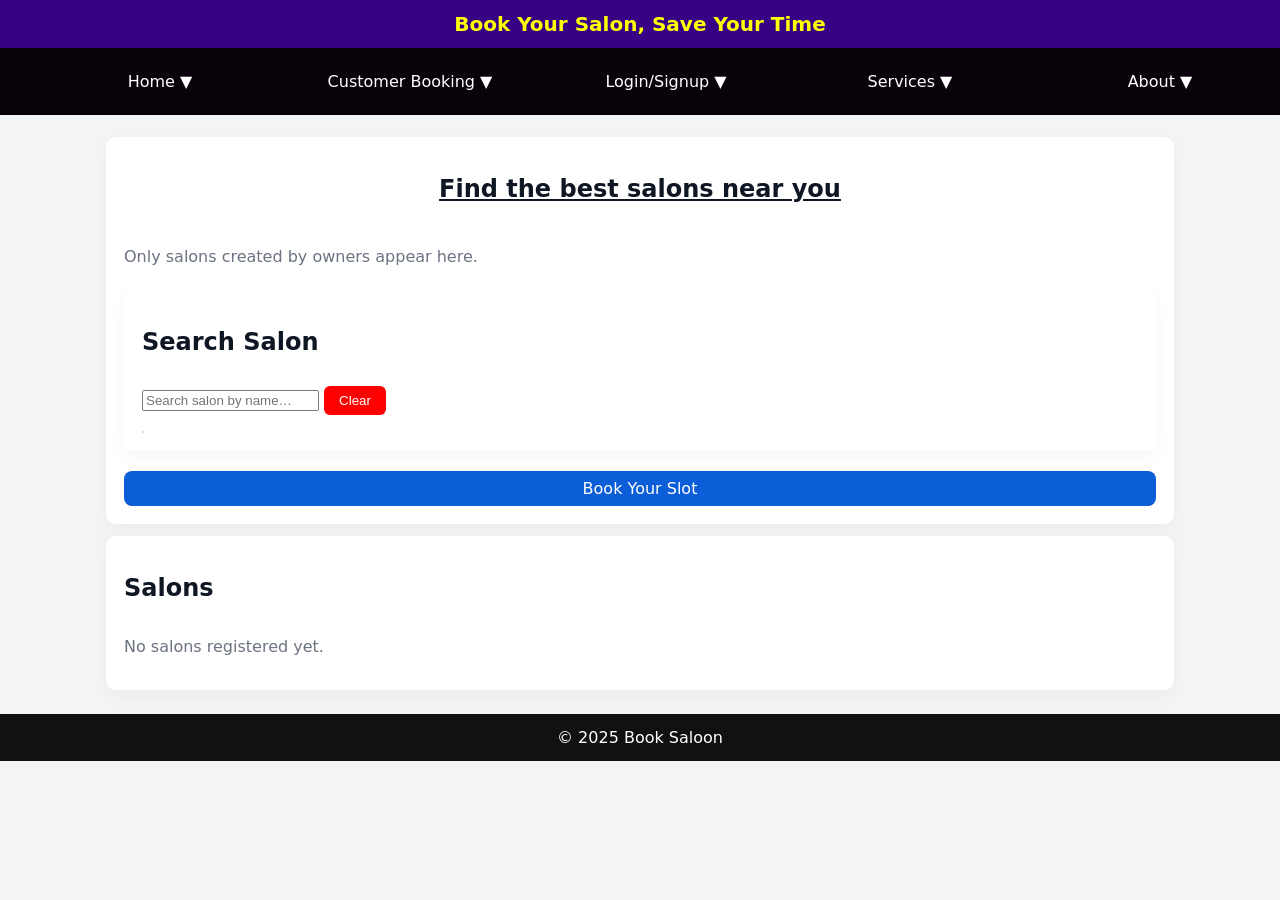
<file: index.html>
<!doctype html>
<html lang="en">
<head>
<meta charset="utf-8" />
<meta name="viewport" content="width=device-width,initial-scale=1" />
<title>Book Saloon - Home</title>
<link rel="stylesheet" href="style.css" />
</head>
<body>
<div class="topbar-title">
      <span style="color: yellow; font-size: 20px; font-weight: 600;">
        Book Your Salon, Save Your Time
      </span>
  </div>

  <header class="topbar">
  <!-- NAVIGATION MENU -->
  <nav class="nav">
    <div class="nav-item dropdown">
      <span>Home ▼</span>
      <div class="dropdown-menu">
        <a href="index.html">Home</a>
        <a href="offers.html">Offers</a>
      </div>
    </div>

    <div class="nav-item dropdown">
      <span>Customer Booking ▼</span>
      <div class="dropdown-menu">
        <a href="customer.html">Book Your Slot</a>
        <a href="history.html">Appointments</a>
      </div>
    </div>

    <!-- OWNER -->
    <div class="nav-item dropdown">
      <a><span>Login/Signup ▼</span></a>
      <div class="dropdown-menu">

        <!-- NEW: ADMIN LOGIN -->
        <a href="admin-login.html">Admin Login</a>

        <!-- SALON OWNER LOGIN -->
        <a href="signin.html">Already registered Salon</a>

        <!-- NEW OWNER SIGNUP -->
        <a href="signup.html">Create New Salon Account</a>
      </div>
    </div>

    <div class="nav-item dropdown">
      <span>Services ▼</span>
      <div class="dropdown-menu">
        <a href="services.html">All Services</a>
        <div >Haircut</div>
        <div >Beard Trim</div>
        <div >Hair Color</div>
        <div>Head Massage</div>
        <div >Facial Threading</div>
      </div>
    </div>

    <div class="nav-item dropdown">
      <span>About ▼</span>
      <div class="dropdown-menu">
        <a href="about.html">About Us</a>
      </div>
    </div>

  </nav>
</header>

<main class="container">
  <!-- ⚠️⚠️⚠️⚠️⚠️⚠️⚠️⚠️ ADDED SEARCH BAR -->
   
<section class="hero card">
<h1 style="text-align: center;"><u>Find the best salons near you</u></h1>
<p class="muted">Only salons created by owners appear here.</p>
<section class="card">
  <h2>Search Salon</h2>

  <div class="search-row">
    <input 
      type="text" 
      id="salonSearchBox" 
      placeholder="Search salon by name…" 
      class="input"
      oninput="filterSalonSearch()"
    >

    <button id="clearSearchBtn" class="clear-btn">Clear</button>
</div>
<!-- LIVE DROPDOWN RESULTS -->
<div  class="dropdown-search-list"></div>

<!-- DROPDOWN SUGGESTIONS -->
<ul id="searchDropdown" class="search-dropdown"></ul>

  <!-- RECENT SEARCHES -->
  <div id="recentBox" class="recent-box">
    <span class="recent-header">
      <button id="clearRecentBtn" class="clear-btn">Clear</button>
    </span>
    <div id="recentList"></div>
  </div>
  <div id="salonSearchResults" class="search-results"></div>
</section>
<a class="btn" href="customer.html">Book Your Slot</a>
</section>


<section class="card">
<h2>Salons</h2>
<div id="salonCardsContainer" class="grid"></div>
</section>
</main>


<footer class="footer">© 2025 Book Saloon</footer>
<script>
// Load salons
const searchBox = document.getElementById("salonSearchBox");
const dropdown = document.getElementById("searchDropdown");
const clearBtn = document.getElementById("clearSearchBtn");

// Filter function
function filterSalonSearch() {
    const q = searchBox.value.trim().toLowerCase();

    if (!q) {
        dropdown.innerHTML = "";
        dropdown.style.display = "none";
        return;
    }

    const matches = salonsList.filter(s =>
        s.name.toLowerCase().startsWith(q)
    );

    if (matches.length === 0) {
        dropdown.innerHTML = "<div class='no-result'>No salons found</div>";
        dropdown.style.display = "block";
        return;
    }

    dropdown.innerHTML = matches
      .map(s => `<div class="result-item" onclick="selectSalon('${s.id}')">${s.name}</div>`)
      .join("");

    dropdown.style.display = "block";
}

// When user clicks an option
function selectSalon(id) {
    localStorage.setItem("selected_salon", id);
    window.location.href = "customer.html";
}

// Clear button
clearBtn.onclick = () => {
    searchBox.value = "";
    dropdown.innerHTML = "";
    dropdown.style.display = "none";
};
</script>


<script src="salonCards.js"></script>
<script src="search.js"></script>
<script src="script.js"></script>
</body>
</html>
</file>
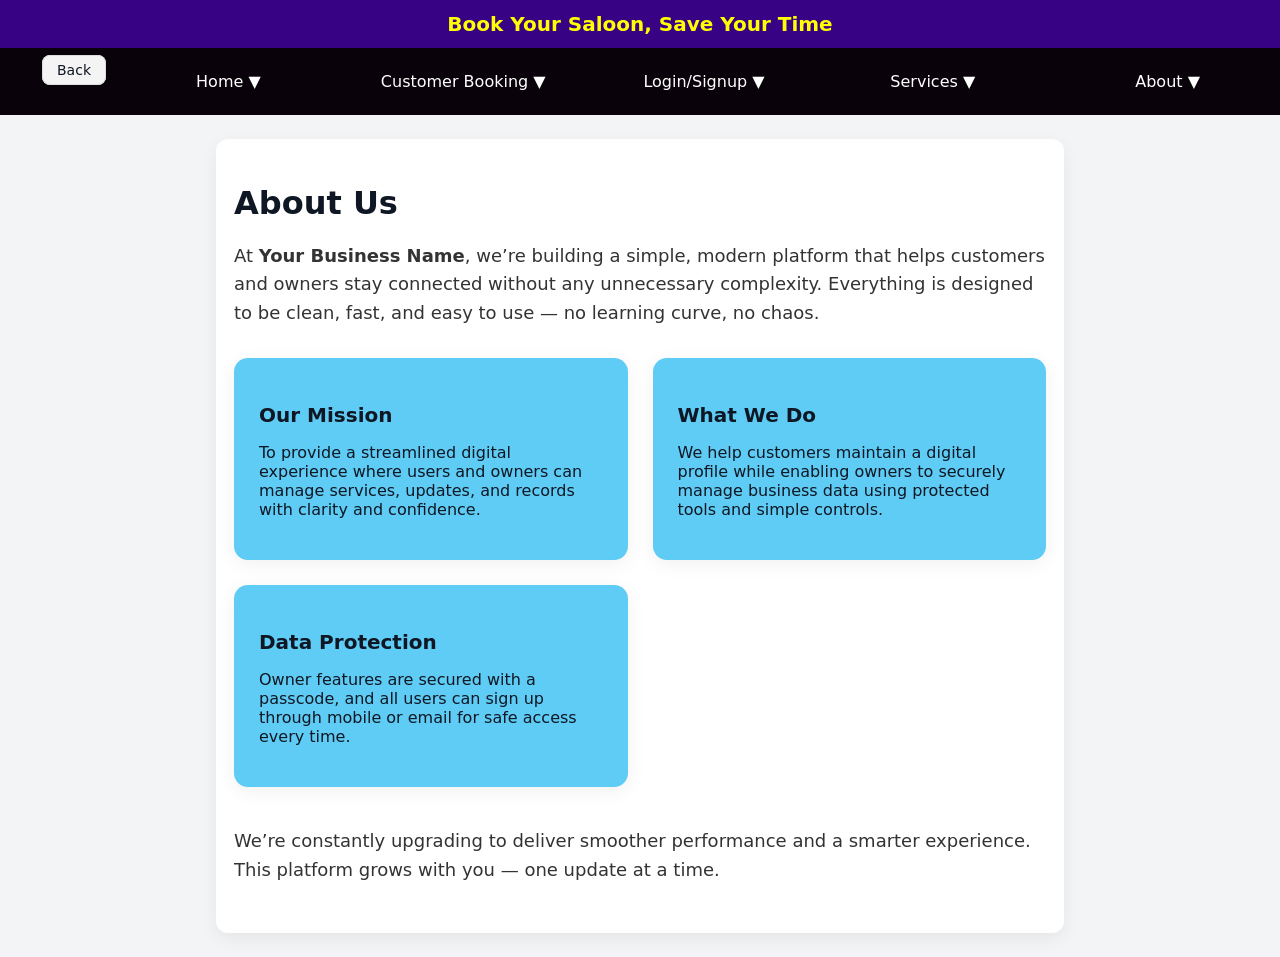
<file: about.html>
<!doctype html>
<html lang="en">
<head>
  <meta charset="utf-8" />
  <meta name="viewport" content="width=device-width,initial-scale=1" />
  <title>About</title>
  <link rel="stylesheet" href="style.css" />
</head>
<body>
  <div id="header"></div>
  <script src="header.js"></script>
  <main class="container1">
    <section class="card1">
      <div class="about-content">
          <h2 class="about-title">
              About Us
          </h2>

          <p class="about-text">
              At <strong>Your Business Name</strong>, we’re building a simple, modern
              platform that helps customers and owners stay connected without any
              unnecessary complexity. Everything is designed to be clean, fast,
              and easy to use — no learning curve, no chaos.
          </p>

          <div class="about-grid">

              <div class="about-card">
                  <h3>Our Mission</h3>
                  <p>
                      To provide a streamlined digital experience where users and
                      owners can manage services, updates, and records with clarity
                      and confidence.
                  </p>
              </div>

              <div class="about-card">
                  <h3>What We Do</h3>
                  <p>
                      We help customers maintain a digital profile while enabling
                      owners to securely manage business data using protected tools
                      and simple controls.
                  </p>
              </div>

              <div class="about-card">
                  <h3>Data Protection</h3>
                  <p>
                      Owner features are secured with a passcode, and all users can
                      sign up through mobile or email for safe access every time.
                  </p>
              </div>

          </div>

          <p class="about-text">
              We’re constantly upgrading to deliver smoother performance and a
              smarter experience. This platform grows with you — one update at a time.
          </p>
      </div>
    </section>
  </main>
<!-- <footer class="footer">© 2025 Book Saloon</footer> -->
</body>
</html>
</file>
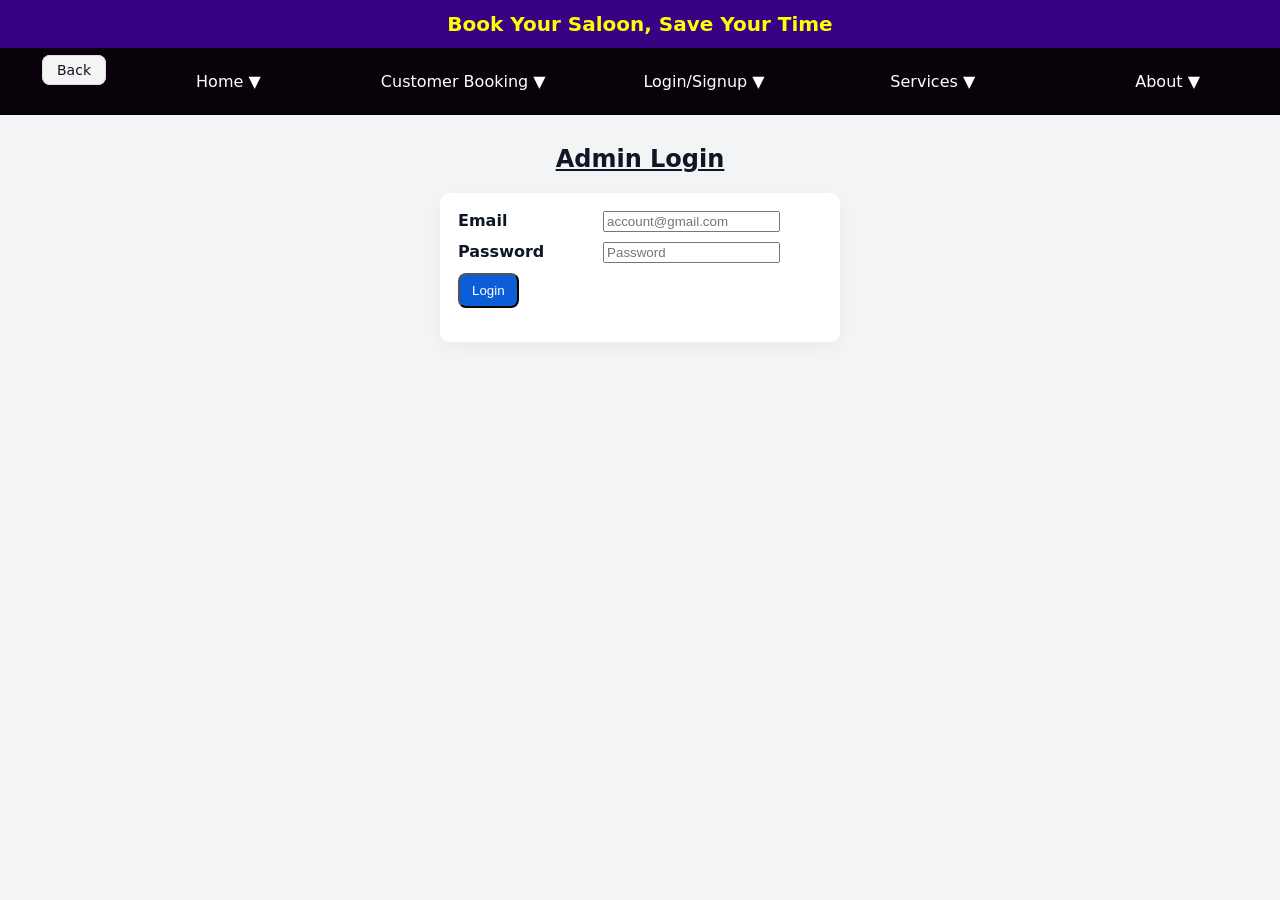
<file: admin-login.html>
<!DOCTYPE html>
<html>
<head>
<meta charset="utf-8">
<meta name="viewport" content="width=device-width, initial-scale=1">
<title>Admin Login</title>
<link rel="stylesheet" href="style.css">
</head>

<body>
<div id="header"></div>
<script src="header.js"></script>

<h2 style="text-align:center;margin-top:30px;"><u>Admin Login</u></h2>

<div class="card" style="max-width:400px;margin:auto;">
    <form id="adminLoginForm">
        <label>Email</label>
        <input id="admin_email" type="text" required placeholder="account@gmail.com">

        <label>Password</label>
        <input id="admin_pass" type="password" required placeholder="Password">

        <button class="btn" type="submit">Login</button>
        <p id="adminMsg" class="muted small"></p>
    </form>
</div>

<script>
document.getElementById("adminLoginForm").onsubmit = (e) => {
    e.preventDefault();

    const email = document.getElementById("admin_email").value.trim();
    const pass = document.getElementById("admin_pass").value.trim();

    if (email === "sudhanshu.shekhar192005@gmail.com" && pass === "sudhanshu@2005") {
        localStorage.setItem("adminLogged", "YES");
        location.href = "dashboard.html";
    } else {
        document.getElementById("adminMsg").innerText = "Invalid admin credentials!";
    }
};
</script>

</body>
</html>
</file>
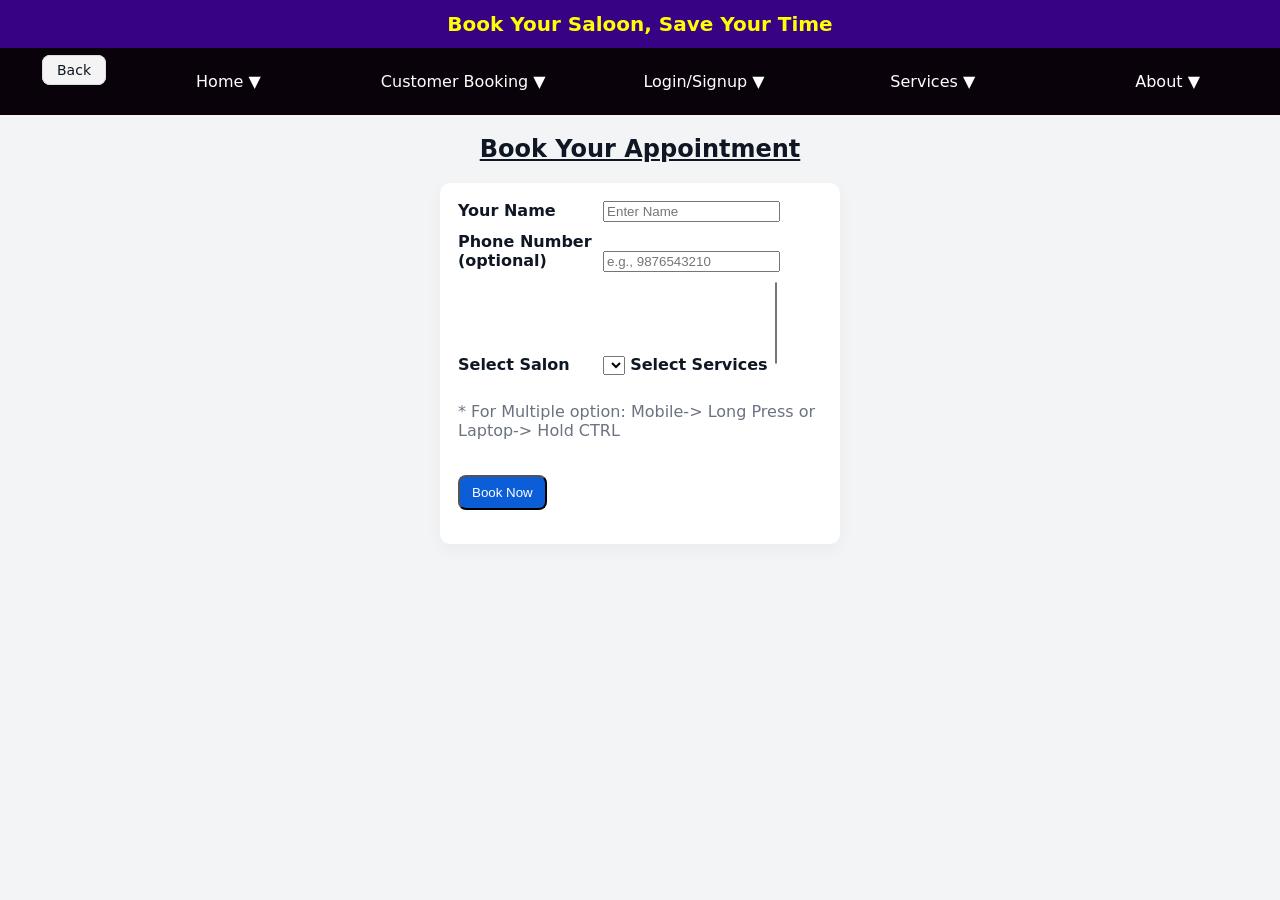
<file: customer.html>
<!DOCTYPE html>
<html>
<head>
<meta charset="utf-8">
<meta name="viewport" content="width=device-width,initial-scale=1">
<title>Book Appointment</title>
<link rel="stylesheet" href="style.css">
</head>

<body>
<div id="header"></div>
<script src="header.js"></script>

<h2 style="text-align:center;margin-top:20px;"><u>Book Your Appointment</u></h2>

<div class="card" style="max-width:400px;margin:auto;">

    <label>Your Name</label>
    <input id="cust_name" type="text" required placeholder="Enter Name">

    <label>Phone Number (optional)</label>
    <input 
        id="cust_phone" 
        type="tel" 
        maxlength="10" 
        pattern="\d{10}" 
        oninput="this.value = this.value.replace(/[^0-9]/g, '').slice(0, 10);" 
        placeholder="e.g., 9876543210"
    />

    <label>Select Salon</label>
    <select id="cust_salon"></select>

    <label>Select Services</label>
    <select id="cust_service" multiple size="5"></select>
    <p class="muted small">* For Multiple option: Mobile-> Long Press or Laptop-> Hold CTRL</p>

    <br >
    <button class="btn" id="bookBtn">Book Now</button>

    <p id="bookMsg" class="muted small"></p>

</div>

<script>
// LOAD SALONS

// AUTO-SELECT salon chosen on homepage
const preSelected = localStorage.getItem("selected_salon");

// LOAD SALONS
const salons = JSON.parse(localStorage.getItem("bs_salons_v1") || "[]");
const salonBox = document.getElementById("cust_salon");

salons.forEach(s => {
    salonBox.innerHTML += `<option value="${s.id}">${s.name}</option>`;
});

// APPLY PRE-SELECTION (if available)
if (preSelected) {
    salonBox.value = preSelected;
}


// LOAD SERVICES
const services = JSON.parse(localStorage.getItem("services") || "[]");
const serviceBox = document.getElementById("cust_service");
services.forEach(s => {
    serviceBox.innerHTML += `<option value="${s.name}">${s.name} - ₹${s.price}</option>`;
});

// BOOKING
document.getElementById("bookBtn").addEventListener("click", () => {
    const name = document.getElementById("cust_name").value.trim();
    const phone = document.getElementById("cust_phone").value.trim();
    const salonId = salonBox.value;
    const service = Array.from(serviceBox.selectedOptions).map(o => o.value);

    const msgEl = document.getElementById("bookMsg");

    if (!name) {
        msgEl.innerText = "Enter your name!";
        return;
    }

    const selectedSalon = salons.find(s => s.id === salonId);

    let bookings = JSON.parse(localStorage.getItem("bookings") || "[]");

    // FIX: Correct service duration calculation
    const allServices = JSON.parse(localStorage.getItem("services") || "[]");
    let timeRequired = 0;

    service.forEach(svcName => {
        const svc = allServices.find(x => x.name === svcName);
        if (svc && svc.duration) {
            timeRequired += Number(svc.duration) || 0;
        } else {
            timeRequired += 30;
        }
    });

    const newBooking = {
        id: "bk_" + Date.now(),
        name: name,
        phone: phone || "N/A",
        salonId: salonId,
        services: service,
        date: new Date().toLocaleDateString(),
        time: new Date().toLocaleTimeString(),
        timeRequired: timeRequired
    };

    bookings.push(newBooking);
    localStorage.setItem("bookings", JSON.stringify(bookings));

    msgEl.innerText = "Booking successful!";
});


</script>
<script src="customer.js"></script>

</body>
</html>
</file>
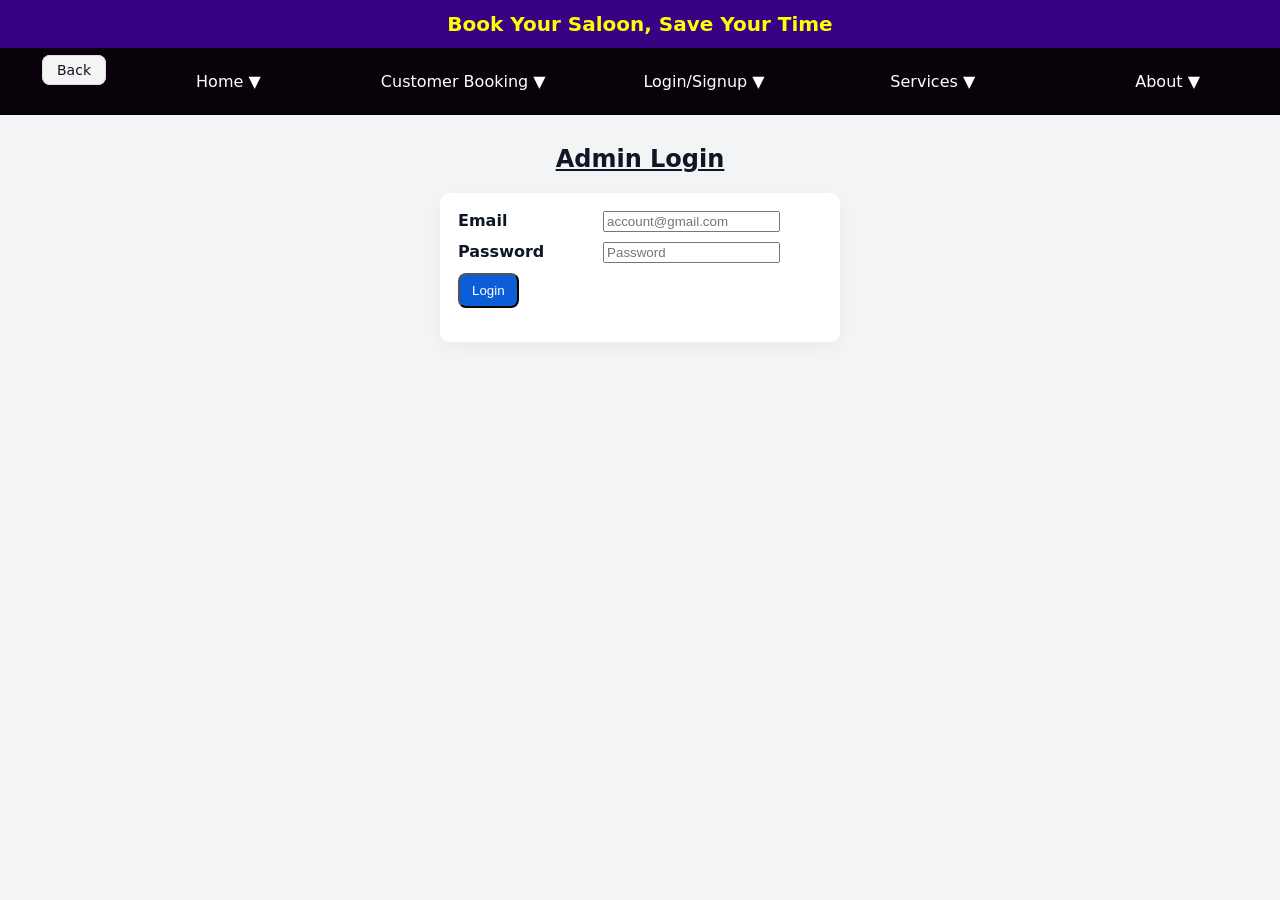
<file: dashboard.html>
<!DOCTYPE html>
<html>
<head>
<meta charset="utf-8">
<meta name="viewport" content="width=device-width, initial-scale=1">
<title>Admin Dashboard</title>
<link rel="stylesheet" href="style.css">
</head>

<body>
<div id="header"></div>
<script src="header.js"></script>

<h2 style="text-align:center;margin-top:20px;">Admin Dashboard</h2>
<div class="out">
    <a href="index.html" class="logout-btn">Log Out</a>
</div>


<div class="container">

    <!-- SERVICES -->
    <section class="card">
        <h3><u>Services</u></h3>

        <div class="row">
            <input id="serviceName" placeholder="Service name">
            <input id="servicePrice" type="number" placeholder="Price (₹)">
            <!-- add duration for each service -->
            <input id="serviceDuration" type="number" required placeholder="Duration (mins)">
            <button id="addServiceBtn" class="btn">Add</button>
        </div>

        <div id="servicesList"></div>
    </section>


    <!-- OWNERS -->
    <section class="card">
        <h3><u>Salon Owners</u></h3>
        <div id="ownersTable"></div>
    </section>

    <!-- SALONS -->
    <section class="card">
        <h3><u>All Salons</u></h3>
        <div id="salonsTable"></div>
    </section>

    <!-- BOOKINGS -->
<section class="card" id="section3">
    <h3><u>Customer Bookings</u></h3>
    <div id="bookingsTable"></div>
    <div class="section-actions">
        <!-- <button class="btn small" onclick="editSection('section3')">Edit</button>
        <button class="btn small danger" onclick="deleteSection('section3')">Delete ALL</button> -->
    </div>
</section>

    <!-- FULL CONTROL -->
    <section class="card">
        <h3><u>Full Control</u></h3>
        <button class="btn danger" id="deleteAllSalonsBtn">Delete ALL salons</button>
        <button class="btn danger" id="resetDBBtn">Reset entire database</button>
    </section>

</div>

<script src="dashboard.js"></script>

</body>
</html>
</file>
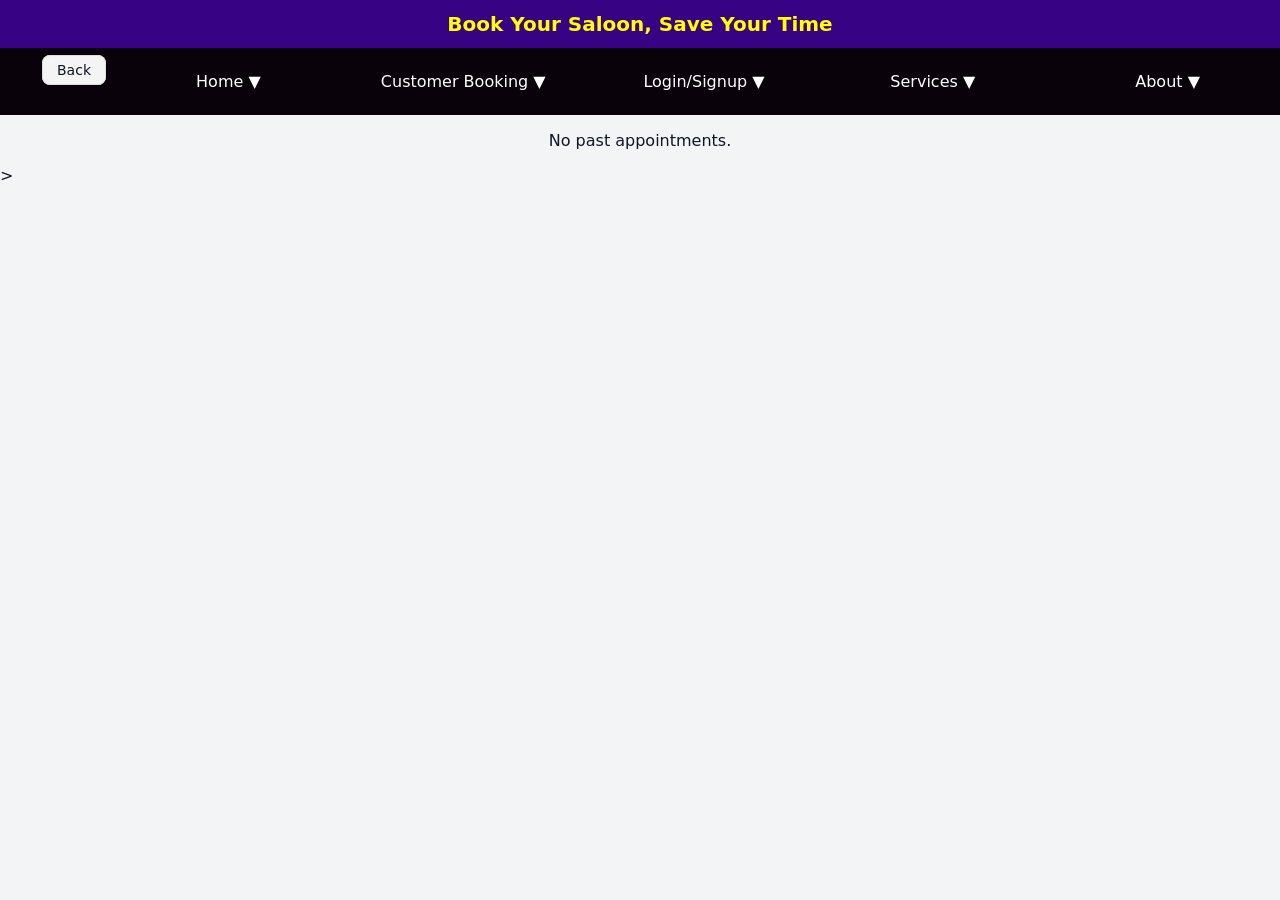
<file: history.html>
<!DOCTYPE html>
<html lang="en">
<head>
    <meta charset="UTF-8">
    <meta name="viewport" content="width=device-width, initial-scale=1.0">
    <title>Past Appointments</title>
    <link rel="stylesheet" href="style.css" />
</head>
<body>
    <div id="header"></div>
    <script src="header.js"></script>

    <main>
        <div id="header"></div>
        <script src="header.js"></script>
    
        <p class="pos">No past appointments.</p>>

    </main>

</body>
</html>
</file>
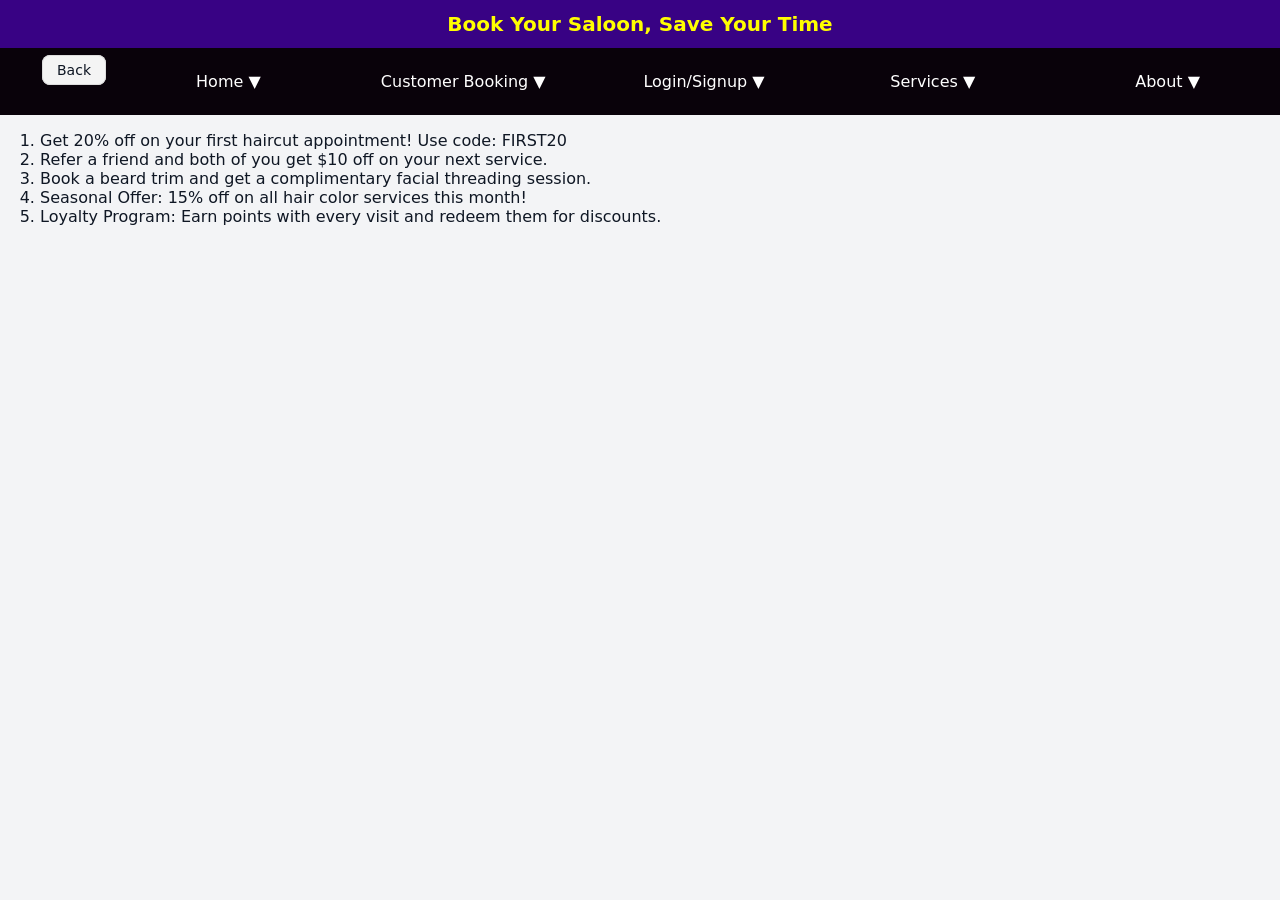
<file: offers.html>
<!DOCTYPE html>
<html lang="en">
<head>
    <meta charset="UTF-8">
    <meta name="viewport" content="width=device-width, initial-scale=1.0">
    <title>Premium Offers</title>
    <link rel="stylesheet" href="style.css" />
</head>
<body>
    <div id="header"></div>
    <script src="header.js"></script>

    <ol>
        <li>Get 20% off on your first haircut appointment! Use code: FIRST20</li>
        <li>Refer a friend and both of you get $10 off on your next service.</li>
        <li>Book a beard trim and get a complimentary facial threading session.</li>
        <li>Seasonal Offer: 15% off on all hair color services this month!</li>
        <li>Loyalty Program: Earn points with every visit and redeem them for discounts.</li>
    </ol>
    
</body>
</html>
</file>
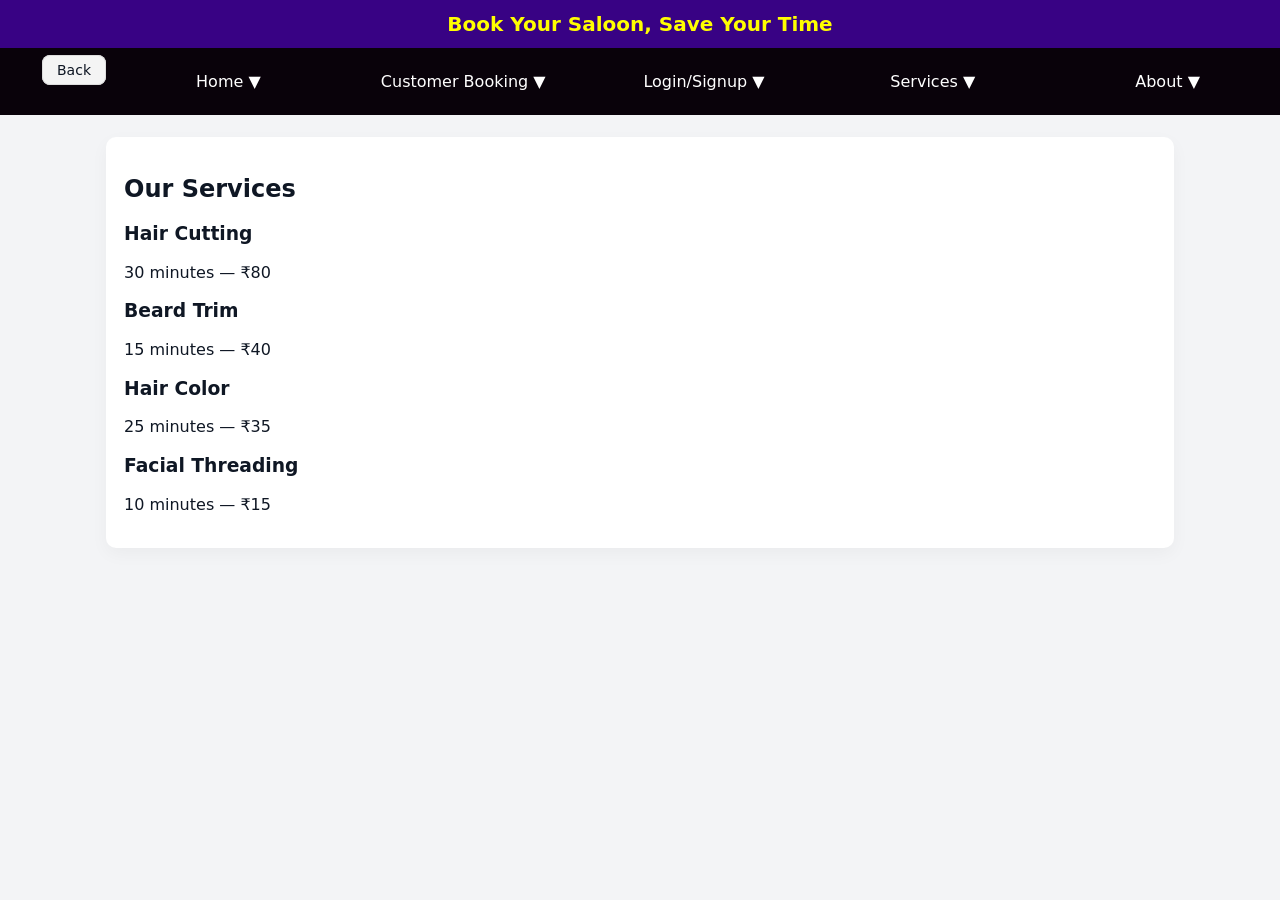
<file: services.html>
<!doctype html>
<html lang="en">
<head>
  <meta charset="utf-8" />
  <meta name="viewport" content="width=device-width,initial-scale=1" />
  <title>Services</title>
  <link rel="stylesheet" href="style.css" />
</head>

<body>
    <div id="header"></div>
    <script src="header.js"></script>
<main class="container">

  <section class="card">
    <h2>Our Services</h2>

    <div class="service-box">
      <h3>Hair Cutting</h3>
      <p>30 minutes — ₹80</p>
    </div>

    <div class="service-box">
      <h3>Beard Trim</h3>
      <p>15 minutes — ₹40</p>
    </div>

    <div class="service-box">
      <h3>Hair Color</h3>
      <p>25 minutes — ₹35</p>
    </div>

    <div class="service-box">
      <h3>Facial Threading</h3>
      <p>10 minutes — ₹15</p>
    </div>

  </section>

</main>

<!-- <footer class="footer">© 2025 Book Saloon</footer> -->

</body>
</html>
</file>
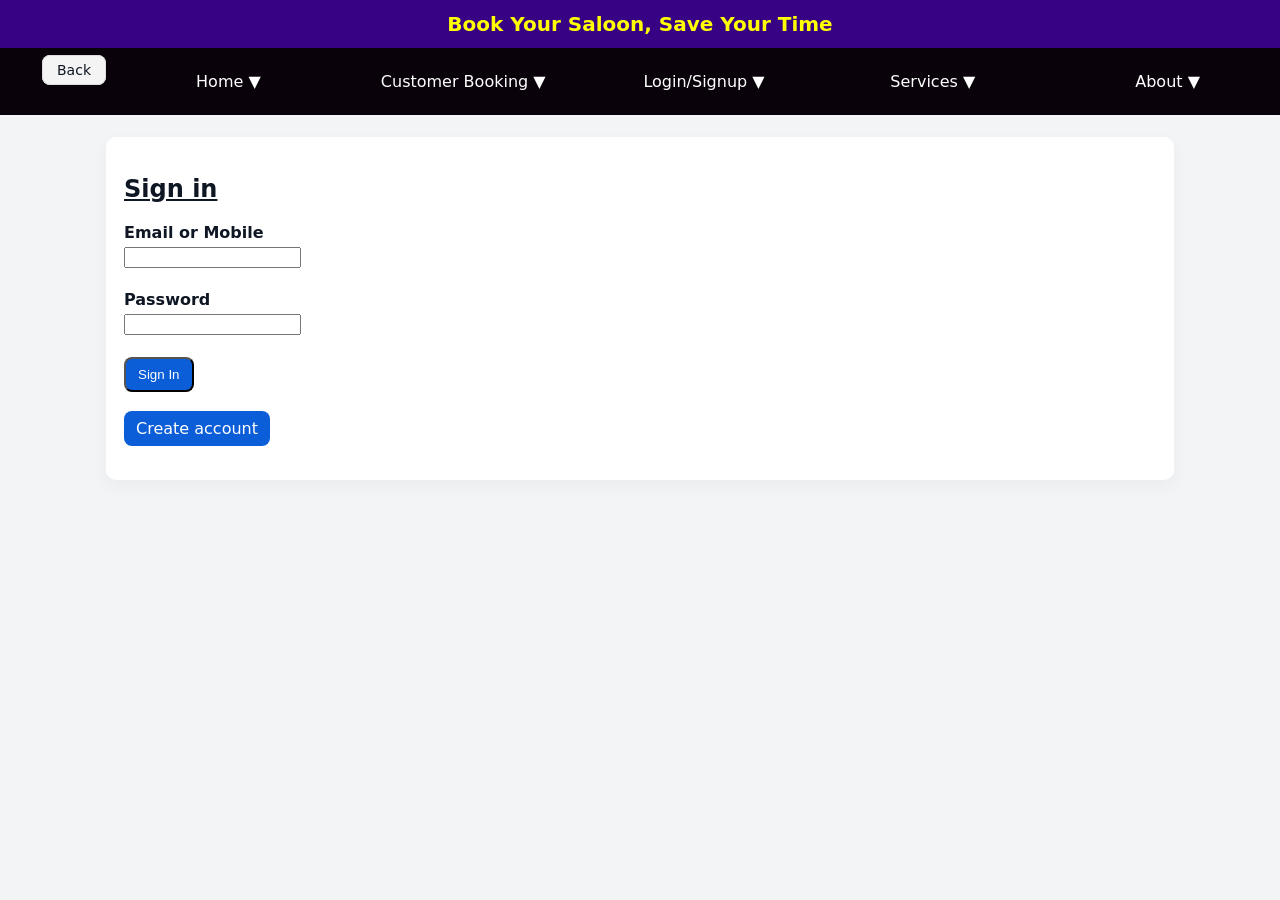
<file: signin.html>
<!doctype html>
<html lang="en">
<head><meta charset="utf-8"><meta name="viewport" content="width=device-width,initial-scale=1"><title>Owner Sign In</title><link rel="stylesheet" href="style.css"></head>
<body>
    <div id="header"></div>
    <script src="header.js"></script>
<main class="container">
<section class="card">
<h2><u>Sign in</u></h2>
<form id="ownerSigninForm">
<label>Email or Mobile<input id="oi_email" required></label>
<br>
<label>Password<input id="oi_pass" type="password" required></label>
<div class="row"><button class="btn" type="submit">Sign In</button><br><br><a class="btn" href="signup.html">Create account</a></div>
</form>
<p id="ownerSigninNote" class="muted small"></p>
</section>
</main>
<script src="ownerAuth.js"></script>
</body>
</html>
</file>
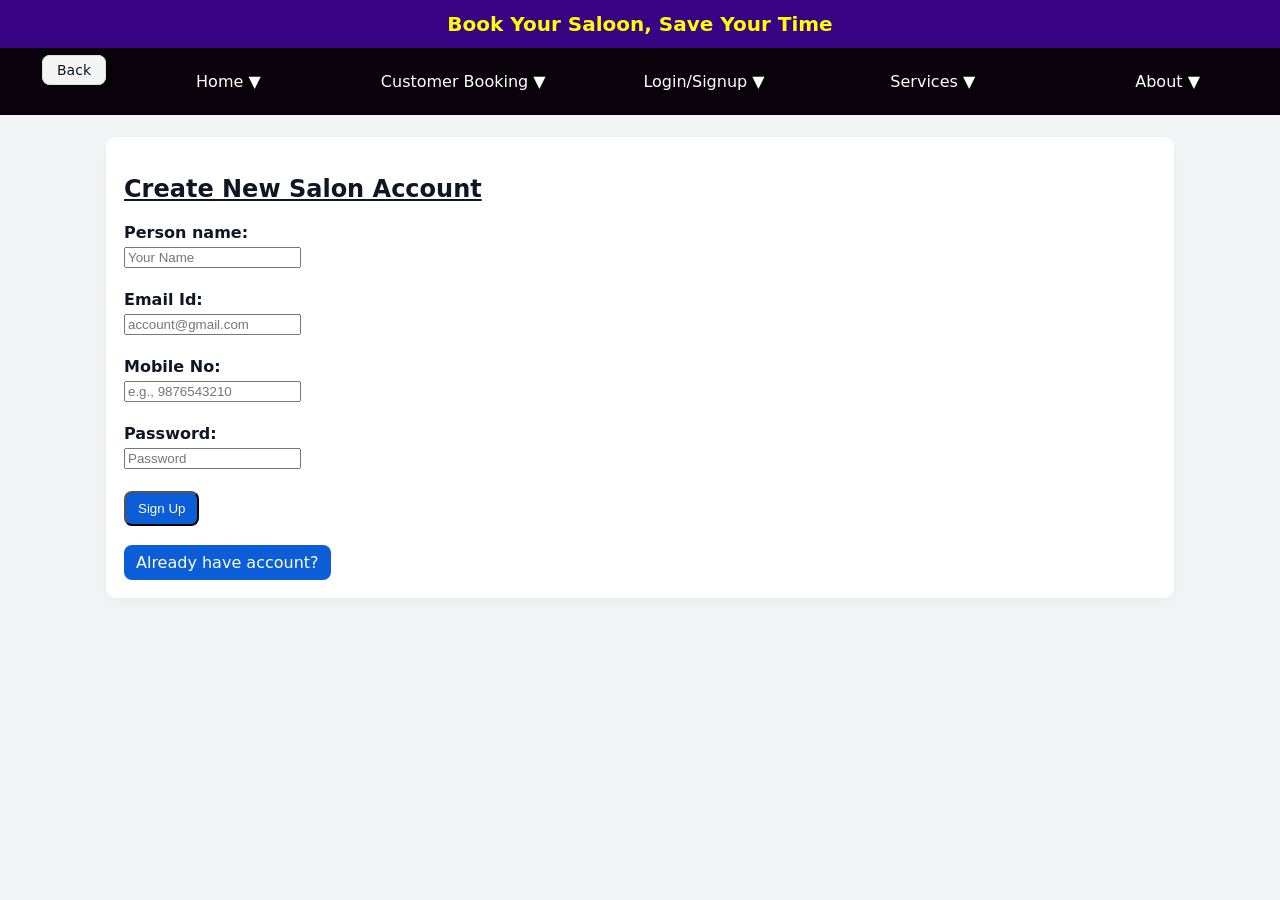
<file: signup.html>
<!doctype html>
<html lang="en">
<head><meta charset="utf-8"><meta name="viewport" content="width=device-width,initial-scale=1"><title>Owner Sign Up</title><link rel="stylesheet" href="style.css"></head>
<body>
    <div id="header"></div>
    <script src="header.js"></script>
<main class="container">
<section class="card">
<h2><u>Create New Salon Account</u></h2>
<form id="ownerSignupForm">
<label>Person name:<input id="ou_name" required placeholder="Your Name"></label><br>
<label>Email Id:<input id="ou_email" required placeholder="account@gmail.com"></label><br>
<label>Mobile No:<input 
    type="number" id="ou_phone" required 
    maxlength="10" 
    pattern="\d{10}" 
    oninput="this.value = this.value.replace(/[^0-9]/g, '').slice(0, 10);" 
    placeholder="e.g., 9876543210">
</label><br>
<label>Password:<input id="ou_pass" type="password" required placeholder="Password"></label><br>
<div class="row"><button class="btn" type="submit">Sign Up</button><br><br><a class="btn" href="signin.html">Already have account?</a></div>
</form>
</section>
</main>
<script src="ownerAuth.js"></script>
</body>
</html>
</file>
<file: style.css>
/* White clean minimal theme */
:root{--bg:#ffffff;--card:#ffffff;--muted:#6b7280;--accent:#0b5ed7;--danger:#d9534f;--text:#0f1724}
*{box-sizing:border-box}
body{font-family:Inter,system-ui,Segoe UI,Roboto,Arial;margin:0;background:#f3f4f6;color:var(--text)}
.topbar{display:flex;justify-content:space-between;align-items:center;padding:14px 18px;background:#111;color:#fff}
.container-row{max-width:1100px;margin:0 auto;display:flex;justify-content:space-between;align-items:center}
.brand{font-weight:700}
.nav a{margin-left:12px;color:var(--text);text-decoration:none}
.nav .nav-item{margin-left:10px}
.container{max-width:1100px;margin:22px auto;padding:0 16px}
.card{background:var(--card);padding:18px;border-radius:10px;box-shadow:0 6px 18px rgba(15,23,36,0.04);margin-bottom:12px}
.hero{display:flex;flex-direction:column;gap:8px}
.grid{display:grid;grid-template-columns:repeat(auto-fill,minmax(240px,1fr));gap:12px}
.salon-card{border:1px solid #eef2f6;border-radius:10px;overflow:hidden;background:#f9b4df}
.salon-image img{width:100%;height:150px;object-fit:cover}
.salon-card-body{padding:10px}
.salon-header{display:flex;align-items:center;gap:10px}
.salon-logo{width:48px;height:48px;border-radius:8px;object-fit:cover}
.muted{color:var(--muted)}
.btn{background:var(--accent);color:white;padding:8px 12px;border-radius:8px;text-decoration:none;display:inline-block;text-align: center;}
.footer{padding:14px;text-align:center;color:#fff;background:#111;margin-top:24px}
.table{margin-top:10px}
small.muted{color:var(--muted)}
@media(max-width:700px){.container-row{padding:0 12px}}
#btn1{
  background-color: #c91f10;
}

.topbar {
  width: 100%;
  background: #09020a;
  color: #070408;
  padding: 12px 0;
  display: flex;
  align-items: center;
  justify-content: space-between;
}
.nav {
  display: flex;
  flex: 1;
  margin-left: 30px;
}

.nav-item {
  flex: 1;
  text-align: center;
  position: relative;
  cursor: pointer;
  padding: 12px 0;
  font-size: 16px;
}

.nav-item span {
  color: #fff;
}

.nav-item:hover {
  background: #222;
}
.dropdown-menu {
  display: none;
  position: absolute;
  top: 100%;
  left: 0;
  width: 100%;
  background: #111;
  border-top: 1px solid #333;
  z-index: 10;
}

.dropdown-menu a {
  display: block;
  padding: 10px;
  color: #fff;
  text-decoration: none;
  text-align: center;
}

.dropdown-menu a:hover {
  background: #333;
}

/* Show on hover */
.dropdown:hover .dropdown-menu {
  display: block;
}
.nav-btn {
    background: #f4f4f4;
    padding: 6px 14px;
    border-radius: 8px;
    border: 1px solid #ddd;
    text-decoration: none;
    font-size: 14px;
    transition: .25s;
  }
  .nav-btn:hover {
    background: #d7ffe3;
    border-color: #00a843;
    transform: translateY(-2px);
  }
  .topbar-title {
  text-align: center;
  background: #380284;
  padding: 12px 0;
}

.topbar-title h1 {
  color: #ffd700;
  font-size: 26px;
  margin: 0;
  font-weight: 700;
  letter-spacing: 1px;
}
.about-content {
    max-width: 900px;
    justify-content: center;
}

.about-title {
    display: flex;
    align-items: center;
    font-size: 32px;
    font-weight: 700;
    margin-bottom: 20px;
    gap: 10px;
}

.about-text {
    font-size: 18px;
    color: #333;
    margin-bottom: 30px;
    line-height: 1.6;
}
.about-grid {
    display: grid;
    grid-template-columns: repeat(auto-fit, minmax(260px, 1fr));
    gap: 25px;
    margin-bottom: 40px;
}

.about-card {
    background: #5eccf4;
    padding: 25px;
    border-radius: 14px;
    box-shadow: 0 4px 20px rgba(0,0,0,0.06);
    transition: 0.25s ease;
}

.about-card:hover {
    transform: translateY(-6px);
    box-shadow: 0 6px 30px rgba(0,0,0,0.10);
}

.card-icon {
    width: 38px;
    height: 38px;
    margin-bottom: 12px;
}

.about-card h3 {
    font-size: 20px;
    margin-bottom: 10px;
    font-weight: 600;
}
.pos{
  text-align: center;
}
.out {
  margin: 10px 0;
  text-align: center;
  align-items: center;
}

.logout-btn {
  display: inline-block;
  padding: 8px 18px;
  background: #d93025;  /* 🔥 RED danger color */
  color: white;
  font-weight: 600;
  border-radius: 6px;
  text-decoration: none;
  transition: 0.2s;
}

.logout-btn:hover {
  background: #b0221a;  /* darker red */
}
.container1{max-width:880px;margin:24px auto;padding:0 16px}
.card1{background:var(--card);padding:18px;border-radius:12px;box-shadow:0 6px 18px rgba(12,12,12,0.06);margin-bottom:16px;animation:cardPop .25s ease}
/*  SEARCH RESULT BOX */
.search-results {
  margin-top: 10px;
  border: 1px solid #ccc;
  background: white;
  max-height: 200px;
  box-sizing: border-box;
  overflow-y: auto;
  border-radius: 6px;
  display: none;
  display: block;
  width: fit-content;
}

.search-item {
  padding: 10px;
  cursor: pointer;
}

.search-item:hover {
  background: #f4f4f4;
}

.book-btn {
  margin-top: 8px;
  display: inline-block;
  padding: 6px 16px;
  background: #0077ff;
  color: white;
  border-radius: 5px;
  cursor: pointer;
}
.book-btn:hover {
  background: #005fcc;
}
.recent-box {
  margin-top: 10px;
  background: #ffffff;
  padding: 12px;
  border-radius: 10px;
  box-shadow: 0 0 5px rgba(0,0,0,0.2);
}

.recent-box h3 {
  margin-bottom: 8px;
  font-size: 16px;
  color: #444;
}

#recentList li {
  list-style: none;
  padding: 6px;
  cursor: pointer;
  border-bottom: 1px solid #eee;
}

#recentList li:hover {
  background: #f5f5f5;
}

.clear-btn {
  margin-top: 10px;
  background: red;
  color: white;
  padding: 7px 15px;
  border: none;
  border-radius: 6px;
  cursor: pointer;
}
.clear-btn:hover {
  background: rgb(254, 6, 6);
}
/* Search input */
.search-container {
  width: 100%;
  max-width: 450px;
  margin-bottom: 20px;
  position: relative;
}

#salonSearchInput {
  width: 100%;
  padding: 10px 14px;
  border-radius: 6px;
  border: 1px solid #999;
  font-size: 16px;
}

/* Suggestions box */
.suggestions {
  position: absolute;
  top: 42px;
  width: 100%;
  background: white;
  border: 1px solid #ddd;
  border-radius: 6px;
  display: none;
  max-height: 200px;
  overflow-y: auto;
  z-index: 20;
}

.suggestions div {
  padding: 10px;
  cursor: pointer;
  border-bottom: 1px solid #eee;
}

.suggestions div:hover {
  background: #f3f3f3;
}

/* Book Slot button */
#bookSlotBtn {
  margin-top: 10px;
  width: 100%;
  font-size: 18px;
  background: green;
  color: rgb(255, 255, 255);
  border-radius: 6px;
}
label {
    display: block;
    margin-bottom: 12px;
}

label input,
label textarea,
label select {
    display: block;
    width: 100%;
    margin-top: 5px;
    width: fit-content;
    height: fit-content;
    inline-size: fit-content;
    block-size: fit-content;
}
.card label {
  display: inline-block;
  width: 140px;   /* adjust as you like */
  font-weight: 600;
}

.card input,
.card select {
  display: inline-block;
  width: fit-content;
  margin-bottom: 10px;
}
.search-dropdown {
  list-style: none;
  padding: 0;
  margin-top: 5px;
  border: 1px solid #ccc;
  max-width: 250px;
  border-radius: 5px;
  display: none;
  background: white;
  position: absolute;
  z-index: 10;
}

.search-dropdown li {
  padding: 8px 10px;
  cursor: pointer;
}

.search-dropdown li:hover {
  background: #f0f0f0;
}
.dropdown-search-list {
  border: 1px solid #ccc;
  background: white;
  max-height: 180px;
  overflow-y: auto;
  display: none;
  position: absolute;
  width: 90%;
  z-index: 50;
  margin-top: 2px;
  border-radius: 6px;
}

.result-item {
  padding: 10px;
  cursor: pointer;
}

.result-item:hover {
  background: #f0f0f0;
}

.no-result {
  padding: 10px;
  color: gray;
}
</file>
